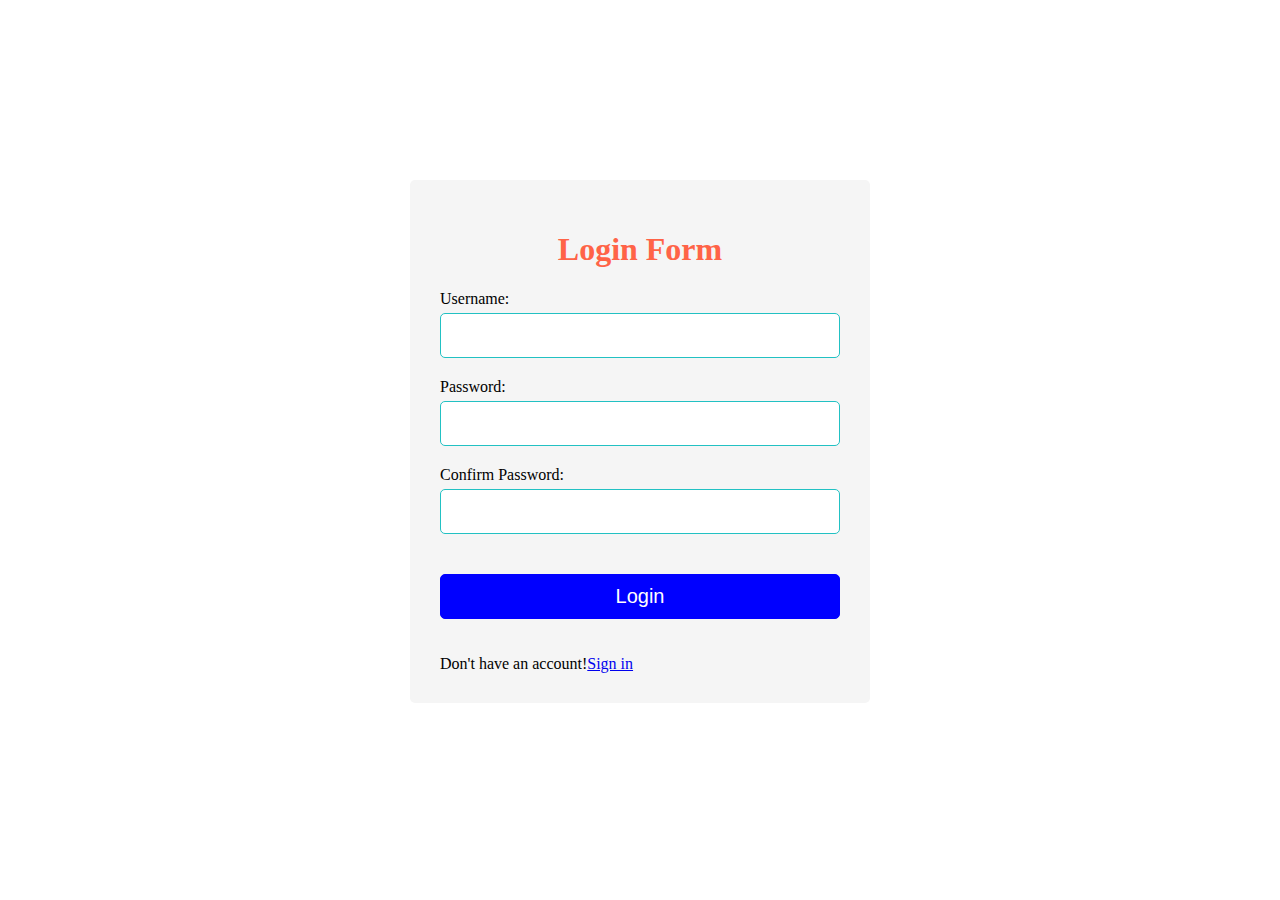
<file: login.html>
<!DOCTYPE html>
<html>
<head>
    <meta charset="UTF-8">
    <meta http-equiv="x-ua-compatible" content="IE=edge">
    <meta name="viewport" content="width=device-width,initial-scale=1.0">
    <link rel="stylesheet" href="style2.css">
    <script src="script2.js" defer></script>
    <title>Revision</title>
</head>
<body>

<div class="container">
<form action="" id="forms1">
    <h1>Login Form</h1>
    <div class="input-group">
    <label for="username">Username:</label>
    <input type="text" id="username"  name="username">
        <div class="error"></div>
    </div>

     <div class="input-group">
    <label for="password">Password:</label>
    <input type="password" id="password" name="password">
        <div class="error"></div>
    </div>
     <div class="input-group">
    <label for="cpassword">Confirm Password:</label>
    <input type="password" id="cpassword" name="cpassword">
        <div class="error"></div>
    </div>
    <button type="submit" onclick="validate()">Login</button>
        <div><p id="length"></p></div>
    <div>Don't have an account!<a href="index.html">Sign in</a></div>
</form>
</div>


</body>
</html>
</file>
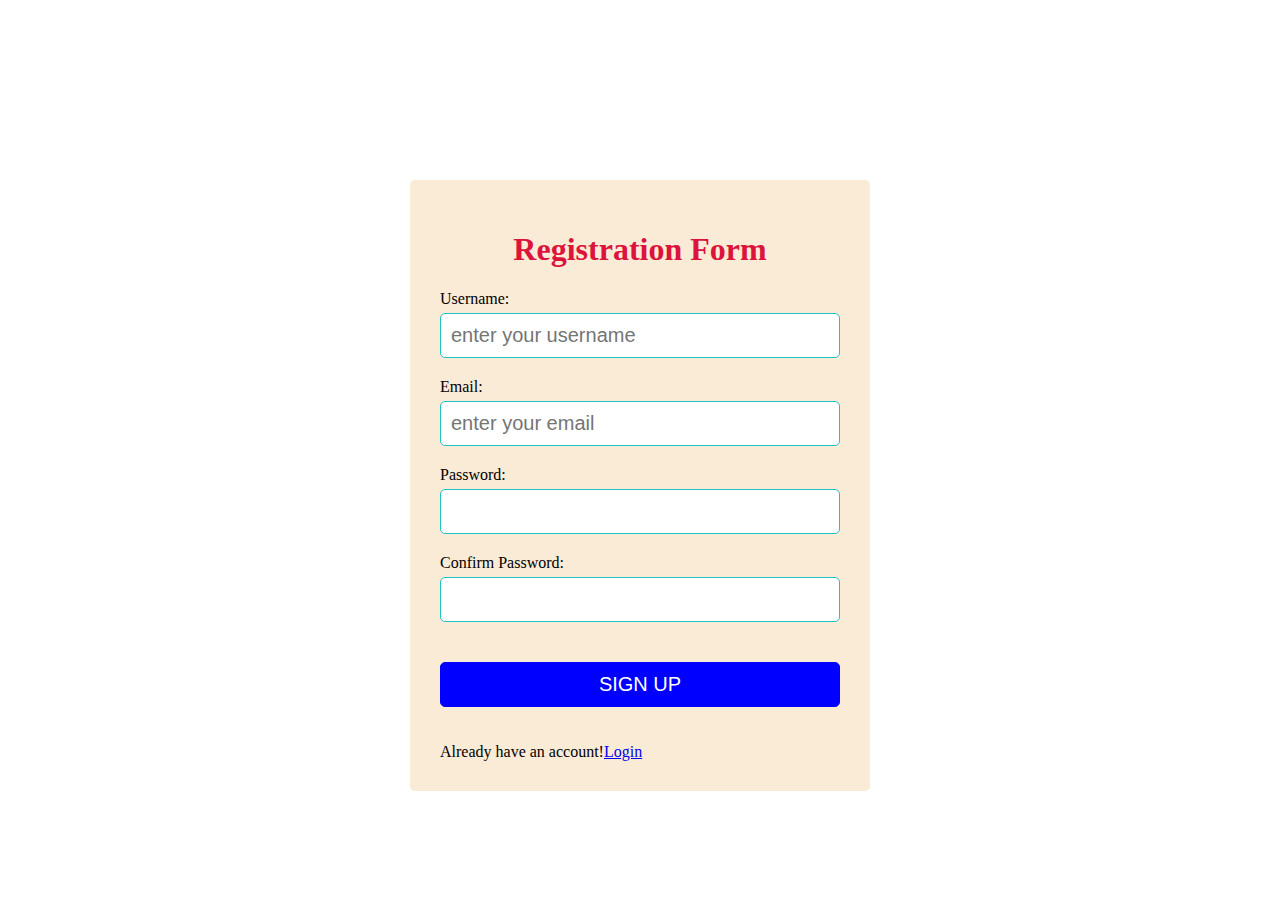
<file: sign.html>
<!DOCTYPE html>
<html>
<head>
    <meta charset="UTF-8">
    <meta http-equiv="x-ua-compatible" content="IE=edge">
    <meta name="viewport" content="width=device-width,initial-scale=1.0">
    <link rel="stylesheet" href="sign.css">
    <script src="sign.js" defer></script>
    <title>API Fetching Project</title>
</head>
<body>

<div class="container">
<form action="" id="forms1">
    <h1>Registration Form</h1>
    <div class="input-group">
    <label for="username">Username:</label>
    <input type="text" id="username" name="username" placeholder="enter your username">
        <div class="error"></div>
    </div>
     <div class="input-group">
    <label for="email">Email:</label>
    <input type="email" id="email" name="email" placeholder="enter your email">
        <div class="error"></div>
    </div>
     <div class="input-group">
    <label for="password">Password:</label>
    <input type="password" id="password" name="password">
        <div class="error"></div>
    </div>
     <div class="input-group">
    <label for="cpassword">Confirm Password:</label>
    <input type="password" id="cpassword" name="cpassword">
        <div class="error"></div>
    </div>
    <button type="submit" onclick="validate()">SIGN UP</button>
        <div><p id="length"></p></div>
    <div>Already have an account!<a href="login.html">Login</a></div>
</form>
</div>


</body>
</html>
</file>
<file: style2.css>
body{
background:url('https://img.freepik.com/free-photo/natures-beauty-captured-colorful-flower-close-up-generative-ai_188544-8593.jpg');
background-repeat:no-repeat;
background-size:cover;
background-attachment:fixed;
margin:0;
}

#forms1{
width:400px;
margin:20vh auto 0 auto;
background-color:whitesmoke;
border-radius:5px;
padding:30px;
}

h1{
text-align:center;
color:tomato;
}

#forms1 button{
background-color:blue;
color:white;
border:1px solid blue;
border-radius:5px;
padding:10px;
margin:20px 0px;
cursor:pointer;
font-size:20px;
width:100%;
}

.input-group{
display:flex;
flex-direction:column;
margin-bottom:15px;
}
.input-group input{
border-radius:5px;
font-size:20px;
margin-top:5px;
padding:10px;
border:1px solid rgb(34,193,195);
}

.input-group input:focus{
outline:0;
}

.input-group .error{
color:red;
font-size:16px;
margin-top:5px;
}

.input-group .success input{
border-color:#0cc477;
}

.input-group .error input{
border-color:rgb(206,67,67);
}
</file>
<file: sign.css>
body{
background:url('https://img.freepik.com/free-photo/natures-beauty-captured-colorful-flower-close-up-generative-ai_188544-8593.jpg');
background-repeat:no-repeat;
background-size:cover;
background-attachment:fixed;
margin:0;
}

#forms1{
width:400px;
margin:20vh auto 0 auto;
background-color:AntiqueWhite;
border-radius:5px;
padding:30px;
}

h1{
text-align:center;
color:Crimson;
}

#forms1 button{
background-color:blue;
color:white;
border:1px solid blue;
border-radius:5px;
padding:10px;
margin:20px 0px;
cursor:pointer;
font-size:20px;
width:100%;
}

.input-group{
display:flex;
flex-direction:column;
margin-bottom:15px;
}
.input-group input{
border-radius:5px;
font-size:20px;
margin-top:5px;
padding:10px;
border:1px solid rgb(34,193,195);
}

.input-group input:focus{
outline:0;
}

.input-group .error{
color:red;
font-size:16px;
margin-top:5px;
}

.input-group .success input{
border-color:#0cc477;
}

.input-group .error input{
border-color:rgb(206,67,67);
}
</file>
